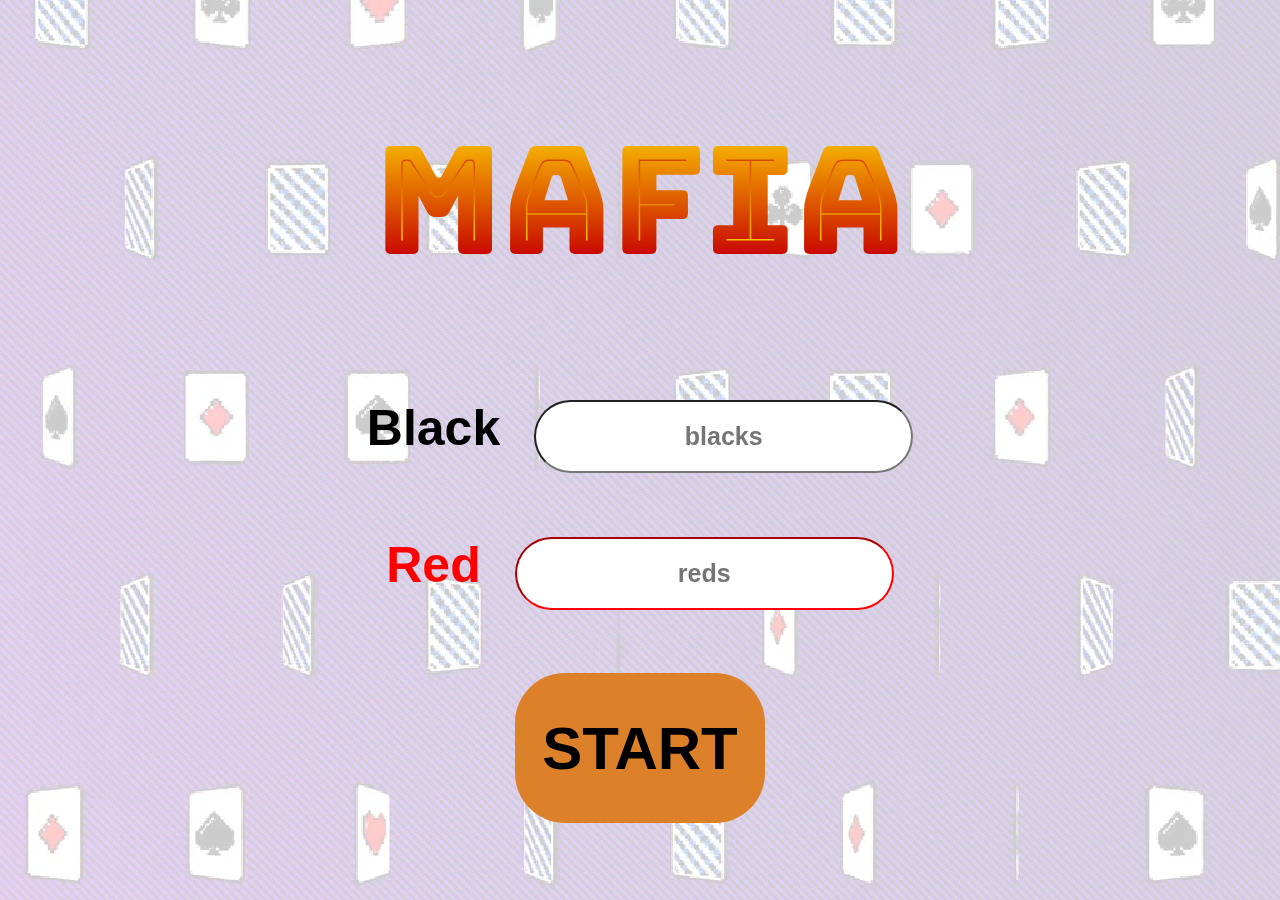
<file: index.html>
<!DOCTYPE html>
<html lang="en">
  <head>
    <meta charset="UTF-8" />
    <meta http-equiv="X-UA-Compatible" content="IE=edge" />
    <meta name="viewport" content="width=device-width, initial-scale=1.0" />
    <link rel="preconnect" href="https://fonts.googleapis.com" />
    <link rel="preconnect" href="https://fonts.gstatic.com" crossorigin />
    <link
      href="https://fonts.googleapis.com/css2?family=Bungee+Spice&display=swap"
      rel="stylesheet"
    />
    <link rel="stylesheet" href="firstPage.css" />
    <title>Mafia</title>
  </head>
  <body>
    <video autoplay muted loop id="myVideo">
      <source src="retro-34096.mp4" type="video/mp4" />
    </video>
    <h1 id="header">MAFIA</h1>

    <form action="./secondPage.html">
      <label for="fname" class="label" id="black">Black</label>
      <input
        type="text"
        id="fname"
        class="input_box"
        name="fname"
        placeholder="blacks" required
      /><br /><br />
      <label for="lname" class="label" id="red">Red</label>
      <input
        type="text"
        id="lname"
        class="input_box"
        name="lname"
        style="color: red;"
        placeholder="reds" required 
      /><br /><br />
      <input type="submit" class="button-success" value="START" id="submit" />
    </form>
  </body>
</html>
</file>
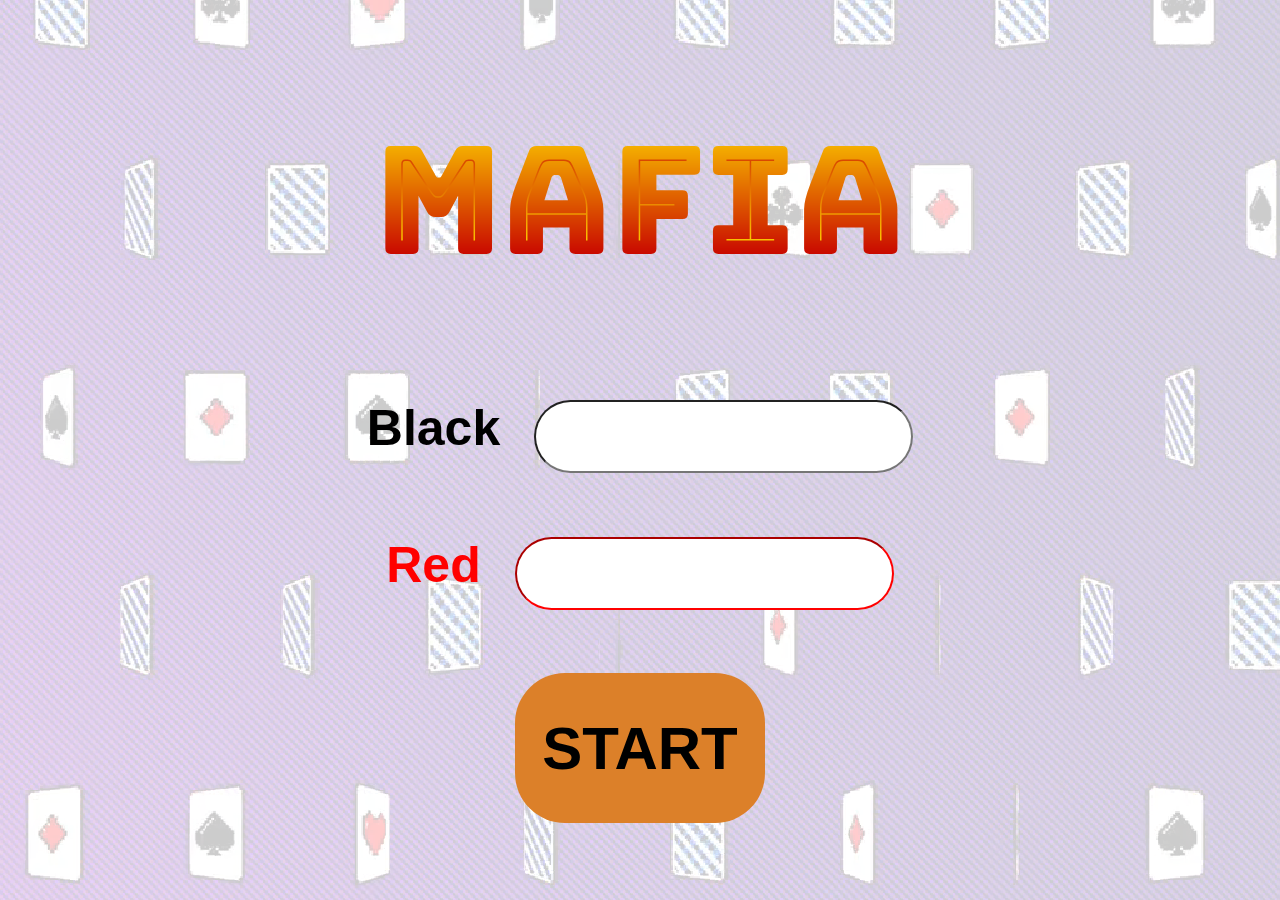
<file: firstPage.html>
<!DOCTYPE html>
<html lang="en">
  <head>
    <meta charset="UTF-8" />
    <meta http-equiv="X-UA-Compatible" content="IE=edge" />
    <meta name="viewport" content="width=device-width, initial-scale=1.0" />
    <link rel="preconnect" href="https://fonts.googleapis.com" />
    <link rel="preconnect" href="https://fonts.gstatic.com" crossorigin />
    <link
      href="https://fonts.googleapis.com/css2?family=Bungee+Spice&display=swap"
      rel="stylesheet"
    />
    <link rel="stylesheet" href="firstPage.css" />
    <title>Mafia</title>
  </head>
  <body>
    <video autoplay muted loop id="myVideo">
      <source src="retro-34096.mp4" type="video/mp4" />
    </video>
    <h1 id="header">MAFIA</h1>

    <form action="/action_page.php">
      <label for="fname" class="label" id="black">Black</label>
      <input
        type="text"
        id="fname"
        class="input_box"
        name="fname"
      /><br /><br />
      <label for="lname" class="label" id="red">Red</label>
      <input
        type="text"
        id="lname"
        class="input_box"
        name="lname"
      /><br /><br />
      <input type="submit" value="START" id="submit" />
    </form>
  </body>
</html>
</file>
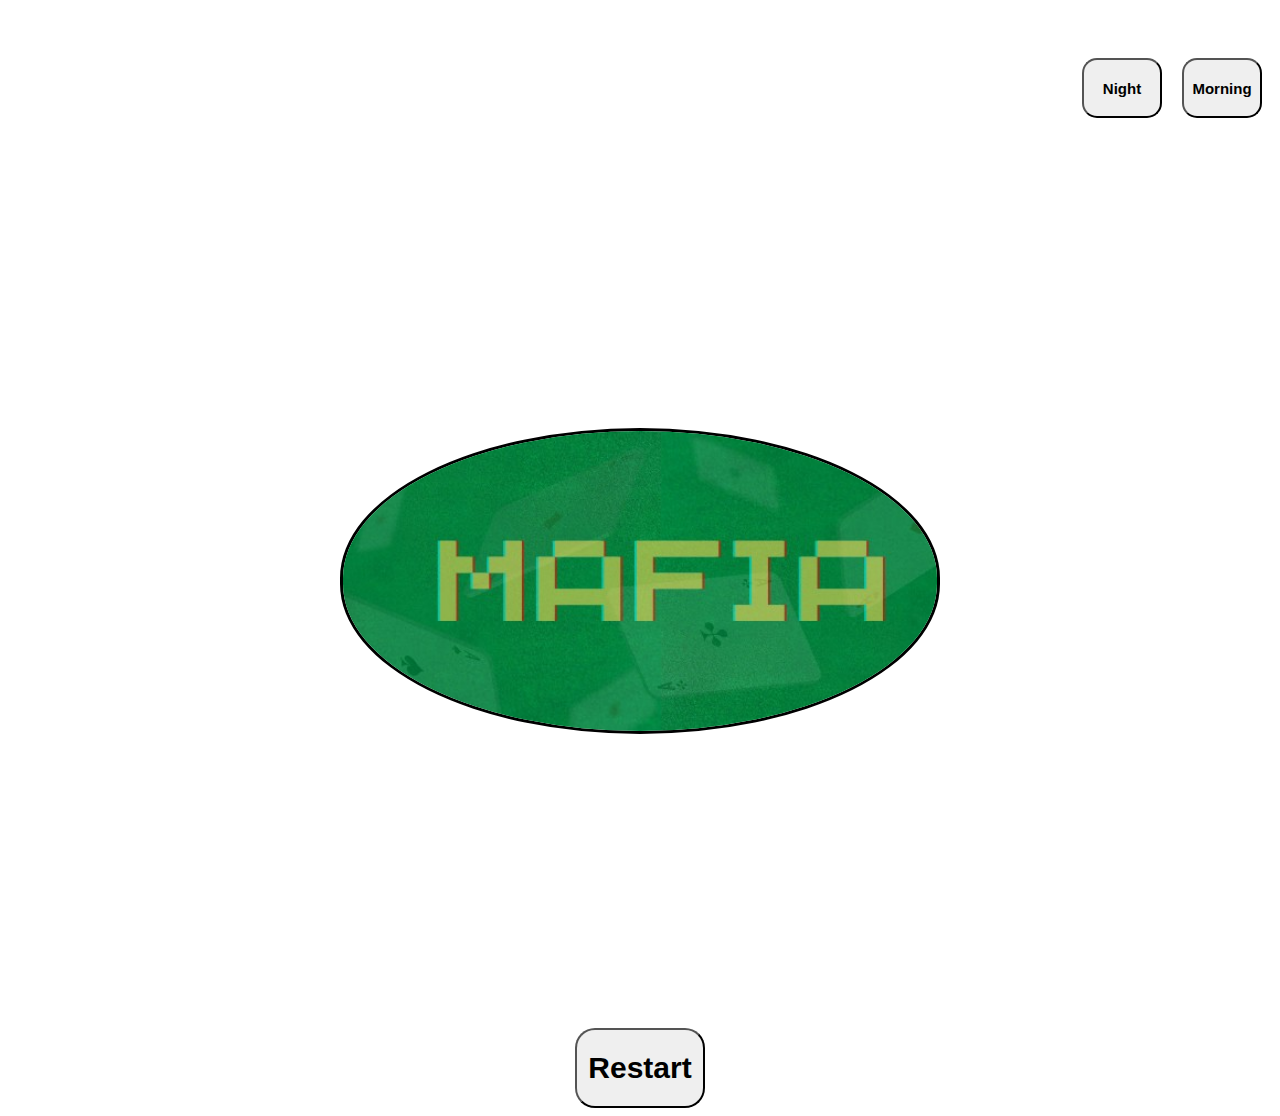
<file: thirdPage.html>
<!DOCTYPE html>
<html lang="en">
  <head>
    <meta charset="UTF-8" />
    <meta http-equiv="X-UA-Compatible" content="IE=edge" />
    <meta name="viewport" content="width=device-width, initial-scale=1.0" />
    <link rel="stylesheet" href="thirdPage.css" />
    <title>Third page</title>
  </head>
  <body>
    <div class="button_wrapper">
      <button class="night_button button-success">Night</button>
      <button class="morning_button button-success">Morning</button>
    </div>

    <div>
      <div class="table-wrapper">
        <div class="table">
          <img class="table-image table" src="Mafia(1).jpg" />
        </div>
      </div>
    </div>
    <div class="restart_button_wrapper">
      <button class="restart button-success">Restart</button>
    </div>
  </body>
  <script defer></script>
</html>
</file>
<file: firstPage.css>
* {
  text-align: center;
}

#myVideo {
  position: fixed;
  right: 0;
  bottom: 0;
  min-width: 100%;
  min-height: 100%;
  z-index: -1;
  opacity: 0.2;
}

#header {
  font-family: "Bungee Spice", cursive;
  font-size: 150px;
}

.label {
  font-size: 50px;
  font-weight: bolder;
  font-family: "Segoe UI", Tahoma, Geneva, Verdana, sans-serif;
}

.input_box {
  padding: 20px;
  margin-left: 30px;
  margin-bottom: 45px;
  border-radius: 70px;
  font-size: 25px;
  text-align: center;
  font-family: "Franklin Gothic Medium", "Arial Narrow", Arial, sans-serif;
  font-weight: bolder;
}

#submit {
  height: 150px;
  width: 250px;
  background-color: rgb(220, 128, 41);
  border: none;
  padding: 25px;
  font-size: 60px;
  font-weight: bold;
  border-radius: 50px;
  cursor: pointer;
}

.button-success:hover {
  color: red;
}

#red {
  color: red;
}

#lname {
  border-color: red;
}
</file>
<file: thirdPage.css>
.table-wrapper {
  display: flex;
  align-items: center;
  min-height: 100vh;
}

.table {
  margin: auto;
  display: flex;
  align-items: center;
  justify-content: center;
  width: 600px;
  height: 300px;
  border-radius: 300px/150px;
}

.table-image {
  border: solid;
  border-radius: 300px/150px;
}

.button_wrapper {
  display: flex;
  justify-content: right;
}

.night_button,
.morning_button {
  width: 80px;
  height: 60px;
  border-radius: 15px;
  font-size: 15px;
  font-weight: bold;
  margin: 10px;
  margin-top: 50px;
  cursor: pointer;
}

.restart_button_wrapper {
  display: flex;
  justify-content: center;
}
.restart {
  width: 130px;
  height: 80px;
  border-radius: 20px;
  font-size: 30px;
  font-weight: bold;
  cursor: pointer;
}

.button-success:hover {
  color: red;
}
</file>
